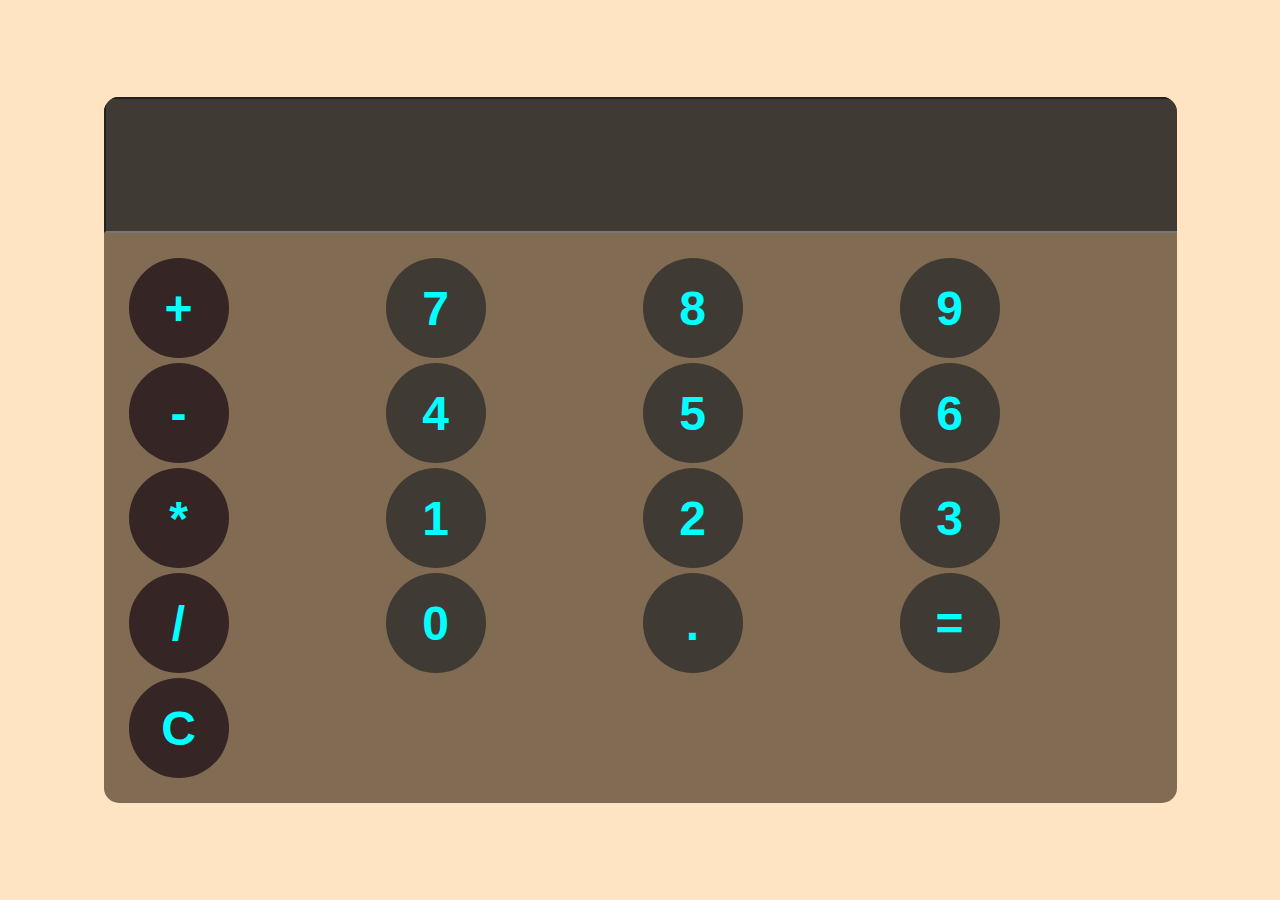
<file: calc/index.html>
<!DOCTYPE html>
<html lang="en">
<head>
    <meta charset="UTF-8">
    <meta name="viewport" content="width=device-width, initial-scale=1.0">
    <title>Document</title>
    <link rel="stylesheet" href="style.css">
</head>
<body>
    <div id="calculator">
        <input id="display" readonly>
        <div id="keys">
        <button onclick="appendToDisplay('+')" class="operator-btn">+</button>
        <button onclick="appendToDisplay('7')">7</button>
        <button onclick="appendToDisplay('8')">8</button>
        <button onclick="appendToDisplay('9')">9</button>
        <button onclick="appendToDisplay('-')" class="operator-btn">-</button>
        <button onclick="appendToDisplay('4')">4</button>
        <button onclick="appendToDisplay('5')">5</button>
        <button onclick="appendToDisplay('6')">6</button>
        <button onclick="appendToDisplay('*')" class="operator-btn">*</button>
        <button onclick="appendToDisplay('1')">1</button>
        <button onclick="appendToDisplay('2')">2</button>
        <button onclick="appendToDisplay('3')">3</button>
        <button onclick="appendToDisplay('/')" class="operator-btn">/</button>
        <button onclick="appendToDisplay('0')">0</button>
        <button onclick="appendToDisplay('.')">.</button>
        <button onclick="calculate()">=</button>
        <button onclick="clearDisplay()"class="operator-btn">C</button>
        </div>
    </div>

    <script src="index.js"></script>
</body>
</html>
</file>
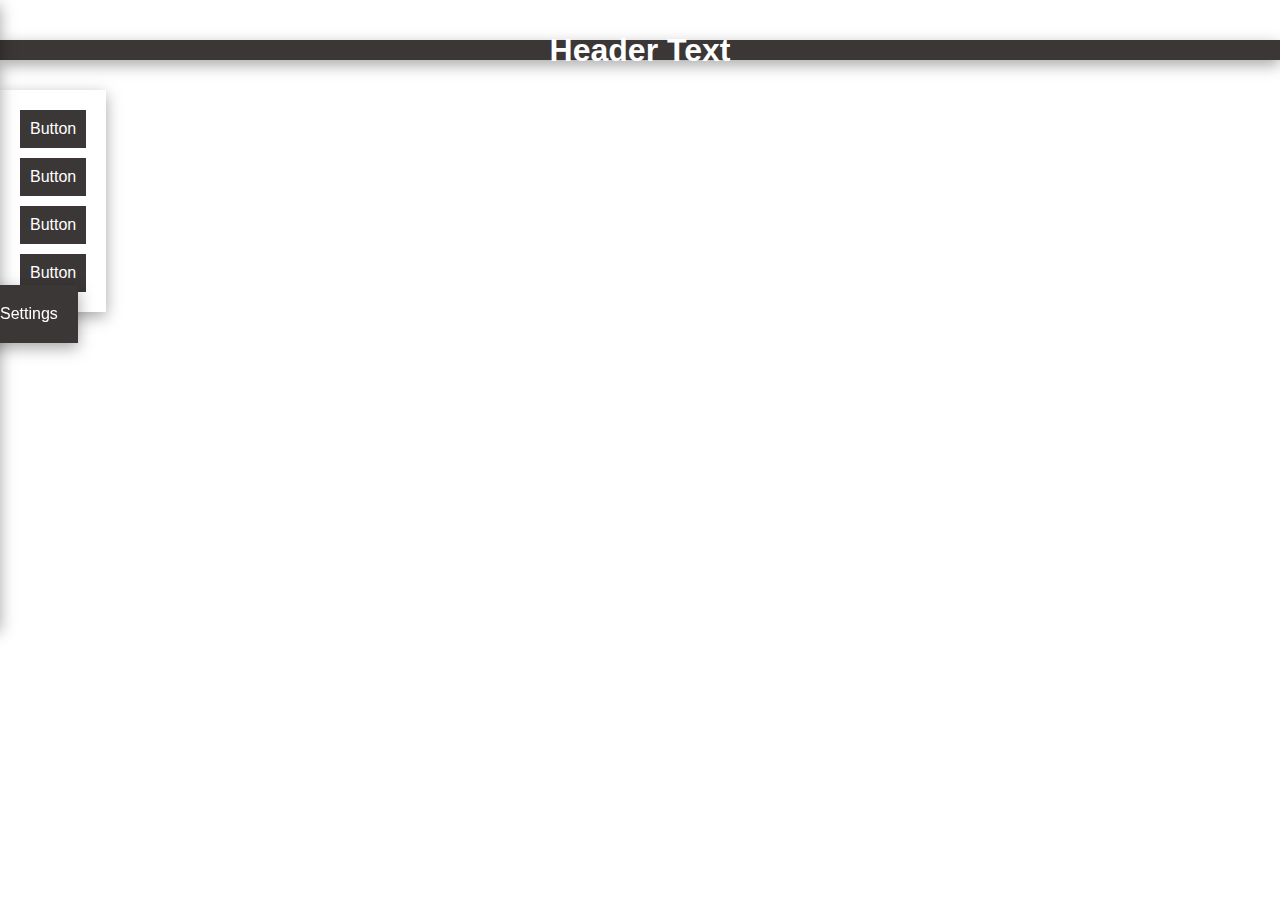
<file: pamoka1/index.html>
<!doctype html>
<html lang="en">
<head>
    <meta charset="UTF-8">
    <meta name="viewport"
          content="width=device-width, user-scalable=no, initial-scale=1.0, maximum-scale=1.0, minimum-scale=1.0">
    <meta http-equiv="X-UA-Compatible" content="ie=edge">
    <title>Document</title>
    <script src="script.js" defer></script>
    <link rel="stylesheet" href="style.css">
</head>
<body>
    <div>
        <div id="toolbar"></div>
        <div id="header">
            <h1 id="headerText">Header Text</h1>
        </div>
        <div class="main">
            <div id="sidebar">
                <div class="btn">Button</div>
                <div class="btn">Button</div>
                <div class="btn">Button</div>
                <div class="btn">Button</div>
            </div>
            <div id="articles"></div>
        </div>
    </div>
    <div id="settings">
        <h3>Settings:</h3>
        <div class="settingsStyle">
            <p>Toolbar:</p>
            <input id="toolbarOnOff" type="checkbox" checked>
        </div>
        <div class="settingsStyle">
            <p>Toolbar color:</p>
            <input type="text" placeholder="your color" id="editToolbarColor">
            <div class="btn" id="editToolbarColorBtn">Edit</div>
        </div>
        <div class="settingsStyle">
            <p>Toolbar padding:</p>
            <input type="number" placeholder="0" id="editToolbarPadding">
            <div class="btn" id="editToolbarPaddingBtn">Edit</div>
        </div>
        <div class="settingsStyle">
            <p>Add link for toolbar:</p>
            <input type="url" placeholder="Your url" id="addLinks">
            <div class="btn" id="addLinksBtn">Edit</div>
        </div>
        <div class="settingsStyle">
            <p>Header Background:</p>
            <input type="url" placeholder="Image Url" id="editHeaderBackground">
            <div class="btn" id="editHeaderBackgroundBtn">Edit</div>
        </div>
        <div class="settingsStyle">
            <p>Header Padding</p>
            <input type="number" placeholder="0" id="editHeaderPadding">
            <div class="btn" id="editHeaderPaddingBtn">Edit</div>
        </div>
        <div class="settingsStyle">
            <p>Side bar:</p>
            <input type="checkbox" id="sidebarOnOff" checked>
        </div>
        <div class="settingsStyle">
            <p>Header text:</p>
            <input type="text" placeholder="your text" id="editHeaderText">
            <div class="btn" id="editHeaderTextBtn">Edit</div>
        </div>
        <p>Add article:</p>
        <div class="settingsStyle">
            <p>Article image:</p>
            <input type="url" placeholder="imager url" id="articleImage">
        </div>
        <div class="settingsStyle">
            <p>Article padding:</p>
            <input type="number" placeholder="your padding" id="articlePadding">
        </div>
        <div class="settingsStyle">
            <p>Article text:</p>
            <input type="text" placeholder="your text" id="articleText">
        </div>
        <div class="btn" id="addArticleBtn">Add Article</div>
    </div>
</body>
</html>
</file>
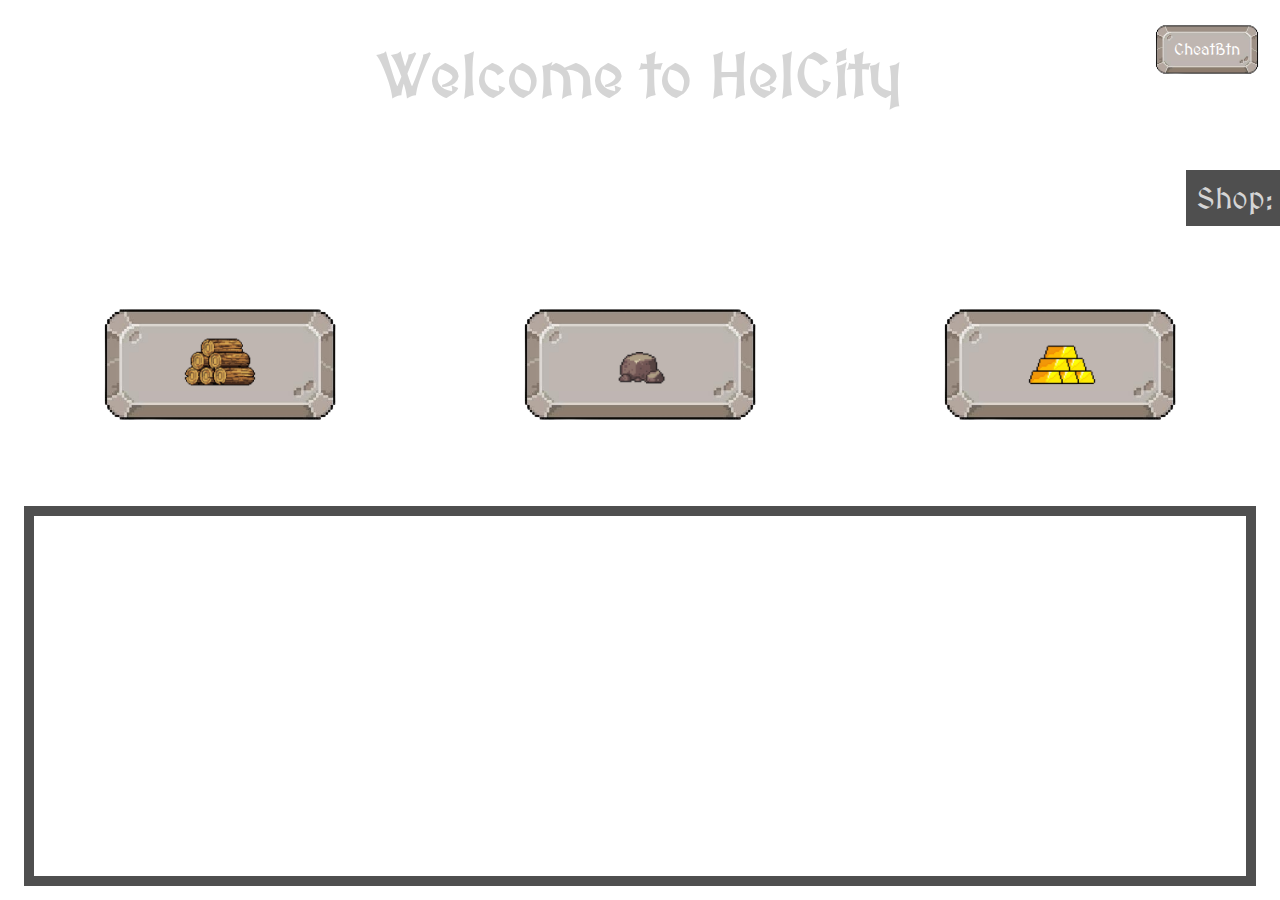
<file: pamoka3/index.html>
<!doctype html>
<html lang="en">
<head>
    <meta charset="UTF-8">
    <meta name="viewport"
          content="width=device-width, user-scalable=no, initial-scale=1.0, maximum-scale=1.0, minimum-scale=1.0">
    <meta http-equiv="X-UA-Compatible" content="ie=edge">
    <title>HelSword</title>
    <link href='https://fonts.googleapis.com/css?family=MedievalSharp' rel='stylesheet'>
    <link rel="stylesheet" href="style.css">
    <script src="script.js" defer></script>
</head>
<body>
    <header>
        <h1>Welcome to HelCity</h1>
        <div id="cheatBtn">CheatBtn</div>
    </header>
    <div class="toolbar">
        <div class="btn" id="shopBtn"></div>
        <div class="btn" id="resBtn"></div>
    </div>
    <div id="gameContainer">
        <div id="resources">
            <div>
                <div id="woodDisplay">Wood: 0</div>
                <div id="stoneDisplay">Stone: 0</div>
                <div id="goldDisplay">Gold: 0</div>
            </div>
            <div id="populationDisplay">Population: 0</div>
        </div>
        <div id="getRes">
                <div class="box-two" id="lumber">
                    <img id="woodIcon" src="images/wood.png" alt="">
                </div>
                <div class="box-two" id="stone">
                    <img id="stoneIcon" src="images/stone.png" alt="">
                </div>
                <div class="box-two" id="gold">
                    <img id="goldIcon" src="images/gold.png" alt="">
                </div>
        </div>
        <div id="shop">
                <div class="box" id="simpleHouse">
                    <p>Simple house</p>
                    <p>Wood: 10</p>
                    <p>Stone: 10</p>
                    <p>Gold: 30</p>
                    <div class="customHr"></div>
                    <p>Adds 10 population</p>
                </div>
                <div class="box" id="biggerHouse">
                    <p>Bigger house</p>
                    <p>Wood: 30</p>
                    <p>Stone: 30</p>
                    <p>Gold: 50</p>
                    <div class="customHr"></div>
                    <p>Adds 20 population</p>
                </div>
                <div class="box" id="market">
                    <p>Market</p>
                    <p>Wood: 20</p>
                    <p>Stone: 100</p>
                    <p>Gold: 200</p>
                    <p>Population: 100</p>
                    <div class="customHr"></div>
                    <p>Gain 1 gold per second</p>
                </div>
                <div class="box" id="stoneWall">
                    <p>Stone wall</p>
                    <p>Wood: 20</p>
                    <p>Stone: 200</p>
                    <p>Gold: 200</p>
                    <p>Population: 50</p>
                </div>
                <div class="box" id="cityHall">
                    <p>City Hall</p>
                    <p>Wood: 200</p>
                    <p>Stone: 200</p>
                    <p>Gold: 500</p>
                    <p>Population: 500</p>
                    <div class="customHr"></div>
                    <span>Gain taxes! 10 of each resource per second</span>
                </div>
                <div class="box" id="autoWood">
                    <p>Auto wood</p>
                    <p>Wood: 200</p>
                    <p>Stone: 200</p>
                    <p>Gold: 100</p>
                    <p>Population: 50</p>
                    <div class="customHr"></div>
                    <p>Gain 1 wood per second</p>
                </div>
                <div class="box" id="autoStone">
                    <p>Auto Stone</p>
                    <p>Wood: 200</p>
                    <p>Stone: 200</p>
                    <p>Gold: 100</p>
                    <p>Population: 50</p>
                    <div class="customHr"></div>
                    <p>Gain 1 stone per second</p>
                </div>
            </div>
        <div class="justCenter">
            <div class="cityContainer">
                <div id="city"></div>
            </div>
        </div>
    </div>
</body>
</html>
</file>
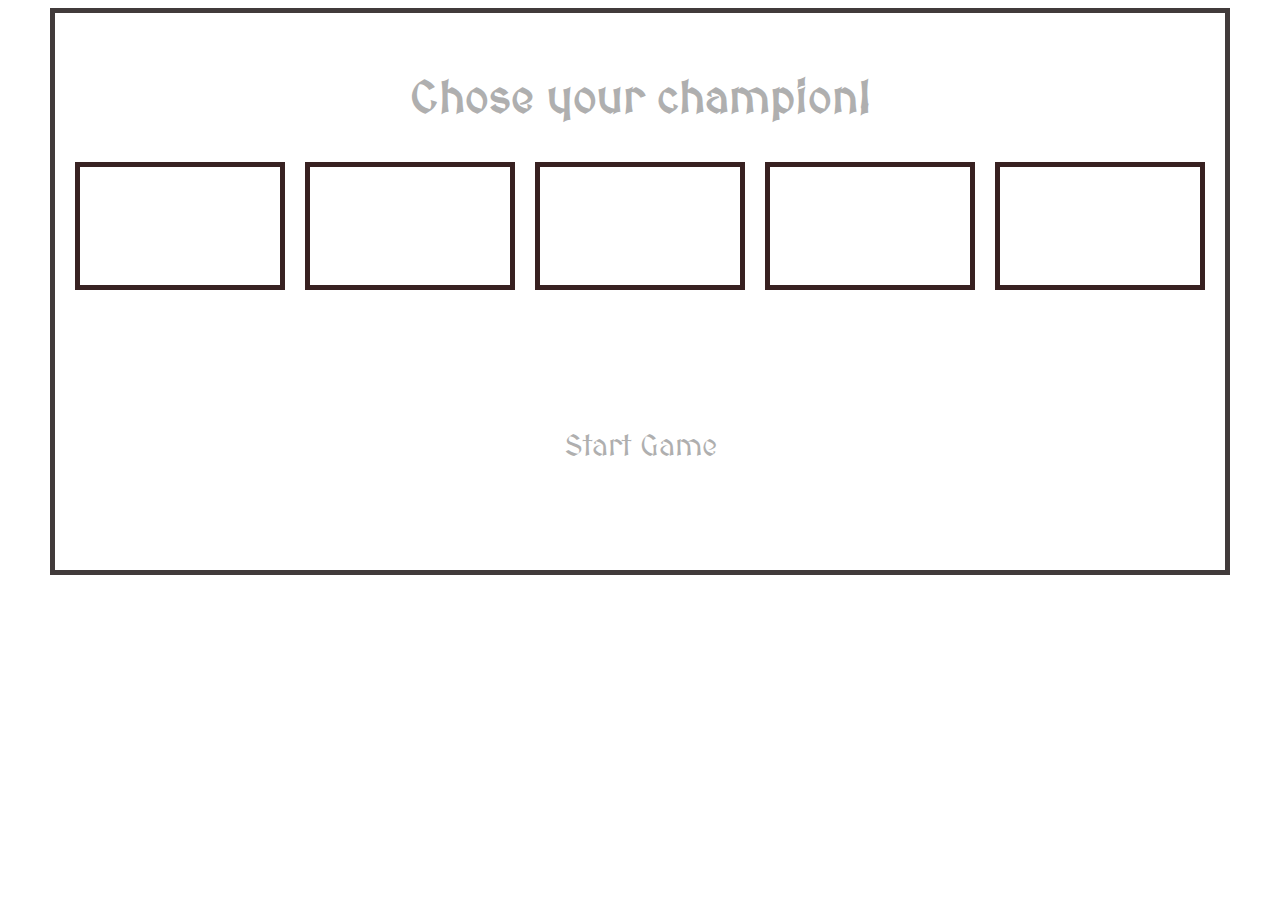
<file: pamoka4/index.html>
<!doctype html>
<html lang="en">
<head>
    <meta charset="UTF-8">
    <meta name="viewport"
          content="width=device-width, user-scalable=no, initial-scale=1.0, maximum-scale=1.0, minimum-scale=1.0">
    <meta http-equiv="X-UA-Compatible" content="ie=edge">
    <title>Document</title>
    <link href='https://fonts.googleapis.com/css?family=MedievalSharp' rel='stylesheet'>
    <link rel="stylesheet" href="style.css">
    <script src="script.js" defer></script>
</head>
<body>
<div id="gameStart">
    <div class="container colum alignCenter">
        <h2 id="chosen">Chose your champion!</h2>
        <div class="d-flex">
            <div id="playerImg1" data-name="Vayne"></div>
            <div id="playerImg2" data-name="Olaf"></div>
            <div id="playerImg3" data-name="Garen"></div>
            <div id="playerImg4" data-name="Lissandra"></div>
            <div id="playerImg5" data-name="Ashe"></div>
        </div>
        <div class="btn" id="start">Start Game</div>
    </div>
</div>
<div id="gameOver">
    <div class="container colum alignCenter">
        <img src="images/deafeat-removebg-preview.png" alt="">
        <a href="index.html"><div class="btn">Restart</div></a>
    </div>
</div>
<div id="gameContainer">
    <div class="hud">
        <p id="goldDisplay">Gold: 0</p>
        <div class="d-flex"><div id="potion"></div>50G +100HP</div>
    </div>
    <div class="container">
        <div id="player" class="card">
            <div id="playerImage"></div>
            <div id="playerHealthBar">
                <div id="playerHealthProgress">
                    <p id="healthCountP">100/100</p>
                </div>
            </div>
            <div class="d-flex">
                <div id="sword"></div>
                <div id="bow"></div>
                <div id="wand"></div>
            </div>
        </div>
        <div class="display">
            <div class="btn" id="attack">Attack!</div>
            <div id="attackResult"></div>
        </div>
        <div id="enemy" class="card">
            <div id="enemyImage" class="card"></div>
            <div id="enemyHealthBar">
                <div id="enemyHealthProgress">
                    <p id="healthCountE">100/100</p>
                </div>
            </div>
        </div>
    </div>
</div>
<audio id="slash" src="mixkit-fast-sword-hit-in-medieval-battle-2764.wav"></audio>
</body>
</html>
</file>
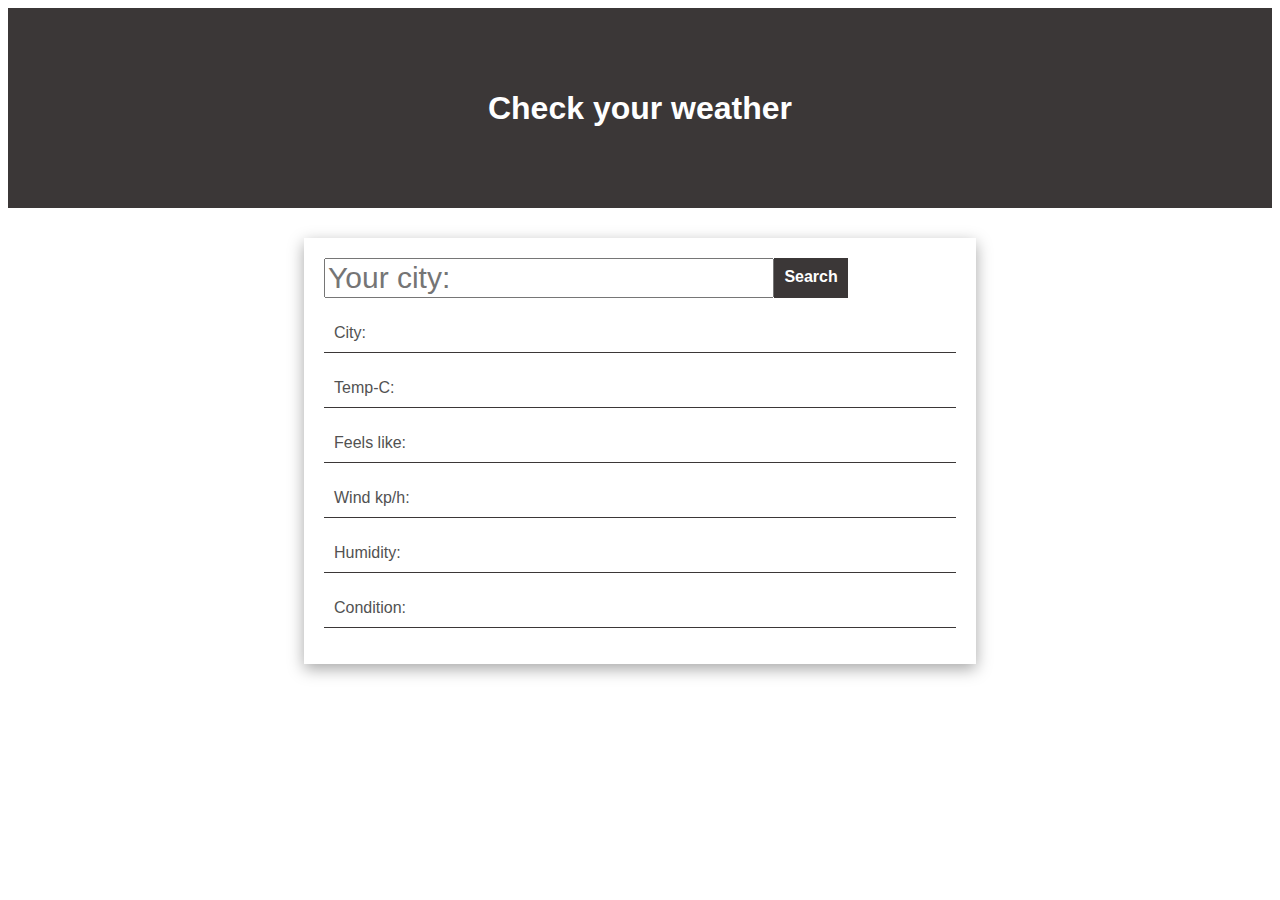
<file: weatherAPI/index.html>
<!doctype html>
<html lang="en">
<head>
    <meta charset="UTF-8">
    <meta name="viewport"
          content="width=device-width, user-scalable=no, initial-scale=1.0, maximum-scale=1.0, minimum-scale=1.0">
    <meta http-equiv="X-UA-Compatible" content="ie=edge">
    <title>Document</title>
    <link rel="stylesheet" href="style.css">
    <script src="script.js" defer></script>
</head>
<body>
    <header><h1>Check your weather</h1></header>
    <div class="container">
        <div class="inputBox">
            <input id="city" type="text" placeholder="Your city:">
            <div id="trigger" class="btn">Search</div>
        </div>
        <p class="borderBot" id="location">City:</p>
        <p class="borderBot" id="temp">Temp-C:</p>
        <p class="borderBot" id="feelsLike">Feels like:</p>
        <p class="borderBot" id="wind">Wind kp/h:</p>
        <p class="borderBot" id="humidity">Humidity:</p>
        <p class="borderBot" id="condition">Condition:</p>
    </div>
</body>
</html>
</file>
<file: calc/style.css>
body{
    margin: 0;
    display: flex;
    justify-content: center;
    align-items: center;
    height: 100vh;
    background-color: bisque;
}
#calculator{
    font-family: Arial, sans-serif;
    background-color: rgb(129, 107, 82);
    border-radius: 15px;
    overflow: hidden;
}
#display{
    width: 100%;
    padding: 20px;
    font-size: 5rem;
    text-align: left;
    border: blac;
    background-color: rgb(63, 58, 51);
    color: white;
}
#keys{
    display: grid;
    grid-template-columns: repeat(4, 1fr);
    gap: 5px;
    padding: 25px;

}
button{
    width: 100px;
    height: 100px;
    border-radius: 50px;
    border: none;
    background-color: rgb(63, 58, 51);
    color: aqua;
    font-size: 3rem;
    font-weight: bold;
    cursor: pointer;
}
button:hover{
    background-color: rgb(99, 92, 82);
}
button:active{
    background-color: rgb(158, 150, 138);
}
.operator-btn{
    background-color: rgb(53, 37, 37);
}
</file>
<file: pamoka1/style.css>
body {
    font-family: Arial;
    margin: 0;
}
#toolbar {
    display: flex;
    align-items: center;
    padding: 20px;
    gap: 20px;
}
#header {
    display: flex;
    justify-content: center;
    align-items: center;
    width: 100%;
    height: 20px;
    background-color: #3b3737;
    box-shadow: rgba(0, 0, 0, 0.35) 0px 5px 15px;
    color: white;
}
#sidebar {
    display: flex;
    justify-content: center;
    align-items: center;
    flex-direction: column;
    background-color: white;
    gap: 10px;
    padding: 20px;
    box-shadow: rgba(0, 0, 0, 0.35) 0px 5px 15px;
}
#articles {
    display: flex;
    padding: 20px;
    gap: 20px;
    flex-wrap: wrap;
}
.btn {
    background-color: #3b3737;
    padding: 10px;
    transition: scale 0.5s ease;
    color: white;
    display: flex;
    justify-content: center;
    align-items: center;
    width: fit-content;
    &:hover {
        scale: 1.1;
        cursor: pointer;
    }
}
.settingsStyle {
    display: flex;
    gap: 10px;
    justify-content: space-between;
    align-items: center;
    width: 400px;
    height: 30px;
    input {
        height: 20px;
    }
}
#settings {
    display: flex;
    justify-content: center;
    flex-direction: column;
    gap: 10px;
    width: fit-content;
    position: fixed;
    top: 0;
    padding: 10px;
    background-color: white;
    left: -420px;
    transition: left 0.1s ease;
    box-shadow: rgba(0, 0, 0, 0.35) 0px 5px 15px;
    &::after {
        position: absolute;
        content: 'Settings';
        background-color: #3b3737;
        padding: 20px;
        display: flex;
        justify-content: center;
        align-items: center;
        left: 400px;
        color: white;
        box-shadow: rgba(0, 0, 0, 0.35) 0px 5px 15px;
    }
    &:hover {
        left: 0;
        &::after {
            opacity: 0;
        }
    }
}
.main {
    display: flex;
    gap: 20px;
    margin-top: 30px;
}
</file>
<file: pamoka3/style.css>
body {
  color: #ffffff;
  margin: 0;
  background-position: center;
  background-size: cover;
  height: 100%;
  font-family: "MedievalSharp";
}

header {
  display: flex;
  justify-content: center;
  align-items: center;
  height: 150px;
  background-image: url("https://www.shutterstock.com/image-illustration/2d-brick-gray-wall-texture-600nw-2127747113.jpg");
}
header #cheatBtn {
  background-image: url("images/button.png");
  background-size: contain;
  background-position: center;
  background-repeat: no-repeat;
  padding: 20px;
  position: absolute;
  top: 20px;
  right: 20px;
  transition: scale 0.5s ease;
}
header #cheatBtn:hover {
  cursor: pointer;
  scale: 1.1;
}
header h1 {
  font-size: 60px;
  color: #d5d5d5;
}

#resources {
  opacity: 90%;
  display: flex;
  justify-content: space-around;
  padding-top: 15px;
  padding-bottom: 15px;
}
#resources div {
  display: flex;
  gap: 100px;
  font-size: 35px;
}

#getRes {
  display: flex;
  gap: 20px;
  flex-wrap: wrap;
  padding: 20px;
  justify-content: space-around;
  position: relative;
}

#shop {
  display: flex;
  gap: 20px;
  justify-content: space-around;
  padding: 60px;
  position: fixed;
  right: -1800px;
  z-index: 9999;
  transition: right 2s ease;
  background-color: #4f4f4f;
}
#shop::after {
  content: "SHOP";
  font-size: 30px;
  position: absolute;
  top: 10px;
  left: 50%;
}
#shop:hover {
  right: 0;
  opacity: 90%;
}
#shop:hover::before {
  right: 50px;
  width: 1000%;
  opacity: 0;
}
#shop::before {
  content: "Shop:";
  position: absolute;
  background-color: #4f4f4f;
  padding: 10px;
  top: 20px;
  left: -250px;
  font-size: 30px;
  color: #d5d5d5;
}

#gameContainer {
  display: flex;
  flex-direction: column;
}

.box {
  flex: 1;
  opacity: 90%;
  padding: 10px;
  display: flex;
  flex-direction: column;
  align-items: center;
  gap: 5px;
  border-radius: 20px;
  background-color: #48804b;
  user-select: none;
  box-shadow: rgba(0, 0, 0, 0.35) 0px 5px 15px;
  transition: box-shadow 0.5s ease, scale 0.5s ease;
  border: solid 5px #3f3f3f;
}
.box:hover {
  scale: 1.1;
  cursor: pointer;
  box-shadow: rgba(0, 0, 0, 0.25) 0px 54px 55px, rgba(0, 0, 0, 0.12) 0px -12px 30px, rgba(0, 0, 0, 0.12) 0px 4px 6px, rgba(0, 0, 0, 0.17) 0px 12px 13px, rgba(0, 0, 0, 0.09) 0px -3px 5px;
}
.box .customHr {
  width: 90%;
  height: 2px;
  opacity: 50%;
  background-color: #ffffff;
}

#city {
  display: flex;
  flex-wrap: wrap;
  gap: 20px;
  position: relative;
  padding: 150px;
  width: 90%;
  height: 90%;
  border-radius: 35%;
  transition: border 4s ease;
}

.cityContainer {
  border: 10px solid #4f4f4f;
  display: flex;
  justify-content: center;
  align-items: center;
  padding: 30px;
  width: 90%;
  height: 100%;
  background-image: url("https://img.freepik.com/premium-vector/green-japanese-paper-japanese-pattern_180401-2596.jpg");
  background-position: center;
  background-repeat: repeat;
}

@keyframes scaleUp {
  0% {
    scale: 0.4;
  }
  100% {
    scale: 1;
  }
}
#gameContainer {
  background-image: url("https://www.shutterstock.com/image-illustration/2d-brick-gray-wall-texture-600nw-2127747113.jpg");
}

.justCenter {
  display: flex;
  justify-content: center;
}

@keyframes shake {
  0% {
    transform: translateX(0);
  }
  10% {
    transform: translateX(5px);
  }
  30% {
    transform: translateX(-4px);
  }
  50% {
    transform: translateX(3px);
  }
  70% {
    transform: translateX(-2px);
  }
  100% {
    transform: translateX(1px);
  }
}
.box-two {
  background-image: url("images/button.png");
  background-size: contain;
  background-repeat: no-repeat;
  background-position: center;
  padding: 70px;
  transition: scale 0.3s ease;
  user-select: none;
}
.box-two img {
  width: 100px;
  height: 100px;
  transition: scale 0.5s ease;
}
.box-two:hover {
  scale: 1.1;
  cursor: pointer;
}
.box-two:hover img {
  scale: 1.1;
}

/*# sourceMappingURL=style.css.map */
</file>
<file: pamoka4/style.css>
body {
  display: flex;
  justify-content: center;
  align-items: center;
  flex-direction: column;
  font-family: MedievalSharp;
  font-size: 30px;
  background-image: url("https://images.contentstack.io/v3/assets/blt731acb42bb3d1659/blt94fc36285a5925ce/655d01c548602b5e712c1d42/summonersriftart.jpg");
  background-size: cover;
  background-repeat: no-repeat;
  color: #ffffff;
}

.container {
  display: flex;
  padding: 20px;
  width: fit-content;
  height: fit-content;
  background-image: url("https://i.ytimg.com/vi/lpBq90Nc9mc/maxresdefault.jpg");
  background-size: cover;
  background-repeat: no-repeat;
  border: solid 5px #413b3b;
}

#player {
  flex: 1;
  display: flex;
  flex-direction: column;
  gap: 20px;
  padding: 30px;
  border-radius: 20px;
  align-items: center;
}

#playerImage {
  background-size: contain;
  background-repeat: no-repeat;
  width: 200px;
  height: 118px;
  border: 5px solid #382222;
  transition: scale 0.5s ease;
  display: flex;
  flex-direction: column-reverse;
}

#playerHealthBar {
  height: 70px;
  width: 280px;
  border: solid 5px #703838;
  border-radius: 20px;
  overflow: hidden;
  position: relative;
}

#playerHealthProgress {
  background-color: #ff4040;
  height: 100%;
  width: 100%;
  display: flex;
  justify-content: center;
  align-items: center;
  transition: width 0.5s ease;
}

#enemy {
  flex: 1;
  display: flex;
  flex-direction: column;
  gap: 20px;
  padding: 30px;
  border-radius: 20px;
  align-items: center;
}

#enemyImage {
  background-image: url("https://ddragon.leagueoflegends.com/cdn/img/champion/splash/Katarina_0.jpg");
  background-size: contain;
  background-repeat: no-repeat;
  width: 200px;
  height: 118px;
  border: 5px solid #382121;
}

#enemyHealthBar {
  height: 70px;
  width: 280px;
  border: solid 5px #703838;
  border-radius: 20px;
  overflow: hidden;
  position: relative;
}

#enemyHealthProgress {
  background-color: #ff4040;
  height: 100%;
  width: 100%;
  display: flex;
  justify-content: center;
  align-items: center;
  transition: width 0.5s ease;
}

.display {
  flex: 1;
  display: flex;
  flex-direction: column;
  justify-content: center;
  align-items: center;
}

#potion {
  height: 50px;
  width: 50px;
  background-image: url("https://images-wixmp-ed30a86b8c4ca887773594c2.wixmp.com/f/cfaadf22-1e71-4370-b2fa-500bcf51106c/dejvcui-7be4f9a9-b865-4d94-a6ca-6fd00aa9a1ea.png?token=eyJ0eXAiOiJKV1QiLCJhbGciOiJIUzI1NiJ9.[base64].3_LLvla7RL8TU1BkNO4xpoVd6ynSy5Bk-o23auvjUJY");
  background-size: contain;
  background-position: center;
  background-repeat: no-repeat;
}

.hud {
  display: flex;
  align-items: center;
  justify-content: space-around;
  gap: 100px;
}

.btn {
  padding: 30px;
  width: 300px;
  height: 150px;
  background-image: url("https://media-s3-us-east-1.ceros.com/redbull/images/2020/09/21/4a206e5ef27e77d8f4a9b113827e304b/button-1-at-3x.png");
  background-size: contain;
  background-position: center;
  background-repeat: no-repeat;
  display: flex;
  justify-content: center;
  align-items: center;
  color: #afafaf;
  transition: scale 0.5s ease;
  user-select: none;
}
.btn:hover {
  cursor: pointer;
  scale: 1.1;
}

#healthCountP {
  position: absolute;
  top: -10px;
  left: 80px;
  z-index: 33;
}

#healthCountE {
  position: absolute;
  top: -10px;
  left: 80px;
  z-index: 33;
}

.d-flex {
  display: flex;
  gap: 20px;
}

#potion {
  transition: scale 0.5s;
}
#potion:hover {
  scale: 1.1;
  cursor: pointer;
}

audio {
  display: none;
}

#gameContainer {
  display: none;
}

#gameOver {
  display: none;
}

#playerImg1 {
  background-image: url("https://ddragon.leagueoflegends.com/cdn/img/champion/splash/Vayne_0.jpg");
  background-size: contain;
  background-repeat: no-repeat;
  width: 200px;
  height: 118px;
  border: 5px solid #382222;
  transition: scale 0.5s ease;
  display: flex;
  flex-direction: column-reverse;
}
#playerImg1:hover {
  cursor: pointer;
  scale: 1.1;
}

#playerImg2 {
  background-image: url("https://ddragon.leagueoflegends.com/cdn/img/champion/splash/Olaf_0.jpg");
  background-size: contain;
  background-repeat: no-repeat;
  width: 200px;
  height: 118px;
  border: 5px solid #382121;
  transition: scale 0.5s ease;
  display: flex;
  flex-direction: column-reverse;
}
#playerImg2:hover {
  cursor: pointer;
  scale: 1.1;
}

#playerImg3 {
  background-image: url("https://ddragon.leagueoflegends.com/cdn/img/champion/splash/Garen_0.jpg");
  background-size: contain;
  background-repeat: no-repeat;
  width: 200px;
  height: 118px;
  border: 5px solid #382121;
  transition: scale 0.5s ease;
  display: flex;
  flex-direction: column-reverse;
}
#playerImg3:hover {
  cursor: pointer;
  scale: 1.1;
}

#playerImg4 {
  background-image: url("https://ddragon.leagueoflegends.com/cdn/img/champion/splash/Lissandra_0.jpg");
  background-size: contain;
  background-repeat: no-repeat;
  width: 200px;
  height: 118px;
  border: 5px solid #382121;
  transition: scale 0.5s ease;
  display: flex;
  flex-direction: column-reverse;
}
#playerImg4:hover {
  cursor: pointer;
  scale: 1.1;
}

#playerImg5 {
  background-image: url("https://ddragon.leagueoflegends.com/cdn/img/champion/splash/Ashe_0.jpg");
  background-size: contain;
  background-repeat: no-repeat;
  width: 200px;
  height: 118px;
  border: 5px solid #382121;
  transition: scale 0.5s ease;
  margin-bottom: 50px;
  display: flex;
  flex-direction: column-reverse;
}
#playerImg5:hover {
  cursor: pointer;
  scale: 1.1;
}

.colum {
  flex-direction: column;
}

.justCenter {
  justify-content: center;
}

.alignCenter {
  align-items: center;
}

h2 {
  color: #afafaf;
}

.normal-border {
  border: 5px solid #382121;
}

.marked-border {
  border: 5px solid yellowgreen;
}

#sword {
  background-image: url("https://zilliongamer.com/uploads/tft-mobile/set-5/items/bf-sword.jpg");
  background-size: cover;
  background-repeat: no-repeat;
  width: 60px;
  height: 60px;
  border: 5px solid #382121;
  border-radius: 20px;
  transition: scale 0.5s ease;
}
#sword:hover {
  cursor: pointer;
  scale: 1.1;
}

#bow {
  background-image: url("https://zilliongamer.com/uploads/tft-mobile/set-5/items/recurve-bow.jpg");
  background-size: cover;
  background-repeat: no-repeat;
  width: 60px;
  height: 60px;
  border: 5px solid #382121;
  border-radius: 20px;
  transition: scale 0.5s ease;
}
#bow:hover {
  cursor: pointer;
  scale: 1.1;
}

#wand {
  background-image: url("https://zilliongamer.com/uploads/tft-mobile/set-5/items/needlessly-large-rod.jpg");
  background-size: cover;
  background-repeat: no-repeat;
  width: 60px;
  height: 60px;
  border: 5px solid #382121;
  border-radius: 20px;
  transition: scale 0.5s ease;
}
#wand:hover {
  cursor: pointer;
  scale: 1.1;
}

#attackResult {
  padding-top: 50px;
  width: 300px;
  height: 160px;
  display: flex;
  flex-wrap: wrap;
}

#gameOver {
  display: none;
  gap: 50px;
}
#gameOver a {
  text-decoration: none;
}

/*# sourceMappingURL=style.css.map */
</file>
<file: weatherAPI/style.css>
body {
    font-family: Arial;
    color: #525252 ;
    display: flex;
    justify-content: center;
    align-items: center;
    flex-direction: column;
}
header {
    width: 100%;
    height: 200px;
    background-color: #3b3737;
    color: white;
    display: flex;
    justify-content: center;
    align-items: center;
    margin-bottom: 30px;
}
.btn {
    background-color: #3b3737;
    padding: 10px;
    font-weight: 700;
    color: white;
    transition: background-color 0.5s ease;
    user-select: none;
    width: fit-content;
    &:hover {
        background-color: black;
        cursor: pointer;
    }
}
input {
    width: 70%;
    font-size: 30px;
    &:focus {
        outline: none;
    }
}
.inputBox {
    display: flex;
}
.container {
    width: 50%;
    height: fit-content;
    padding: 20px;
    box-shadow: rgba(0, 0, 0, 0.35) 0px 5px 15px;
}
.borderBot {
    border-bottom: 1px solid #3b3737;
    padding: 10px;
}
</file>
